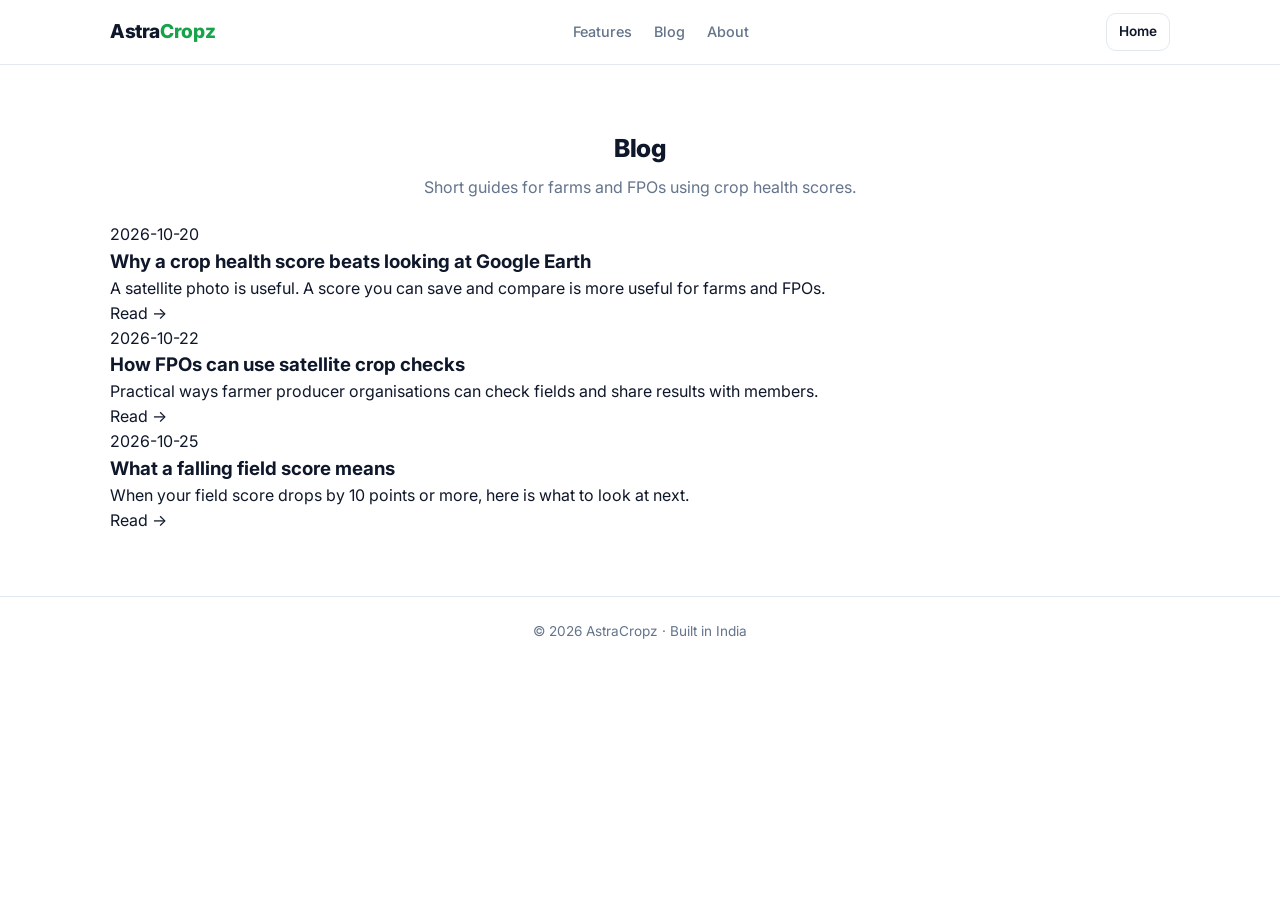
<file: blog/index.html>
<!DOCTYPE html>
<html lang="en">
<head>
  <meta charset="UTF-8">
  <meta name="viewport" content="width=device-width, initial-scale=1.0">
  <title>Blog — AstraCropz</title>
  <meta name="description" content="Guides on crop health scores, satellite checks for Indian farms and FPOs, and field monitoring tips.">
  <meta name="robots" content="index,follow">
  <link rel="canonical" href="https://astracropz.vercel.app/blog/">
  <link rel="icon" href="../favicon.svg" type="image/svg+xml">
  <link rel="stylesheet" href="../style.css">
  <link href="https://fonts.googleapis.com/css2?family=Inter:wght@400;500;600;700&display=swap" rel="stylesheet">
</head>
<body>
  <nav class="nav">
    <div class="container nav-inner">
      <a href="/" class="logo">Astra<span>Cropz</span></a>
      <div class="nav-links">
        <a href="/#features">Features</a>
        <a href="/blog/">Blog</a>
        <a href="/about.html">About</a>
      </div>
      <a class="btn btn-sm btn-outline" href="/">Home</a>
    </div>
  </nav>
  <main class="section">
    <div class="container">
      <h1 class="section-title">Blog</h1>
      <p class="demo-note">Short guides for farms and FPOs using crop health scores.</p>
      <div class="blog-grid">
        <article class="blog-card">
          <p class="blog-meta">2026-10-20</p>
          <h3><a href="why-crop-health-score-beats-looking-at-google-earth.html">Why a crop health score beats looking at Google Earth</a></h3>
          <p>A satellite photo is useful. A score you can save and compare is more useful for farms and FPOs.</p>
          <a href="why-crop-health-score-beats-looking-at-google-earth.html">Read →</a>
        </article>
        <article class="blog-card">
          <p class="blog-meta">2026-10-22</p>
          <h3><a href="how-fpos-can-use-satellite-crop-checks.html">How FPOs can use satellite crop checks</a></h3>
          <p>Practical ways farmer producer organisations can check fields and share results with members.</p>
          <a href="how-fpos-can-use-satellite-crop-checks.html">Read →</a>
        </article>
        <article class="blog-card">
          <p class="blog-meta">2026-10-25</p>
          <h3><a href="what-a-falling-field-score-means.html">What a falling field score means</a></h3>
          <p>When your field score drops by 10 points or more, here is what to look at next.</p>
          <a href="what-a-falling-field-score-means.html">Read →</a>
        </article>
      </div>
    </div>
  </main>
  <footer class="footer"><div class="container"><p>© 2026 AstraCropz · Built in India</p></div></footer>
</body>
</html>
</file>
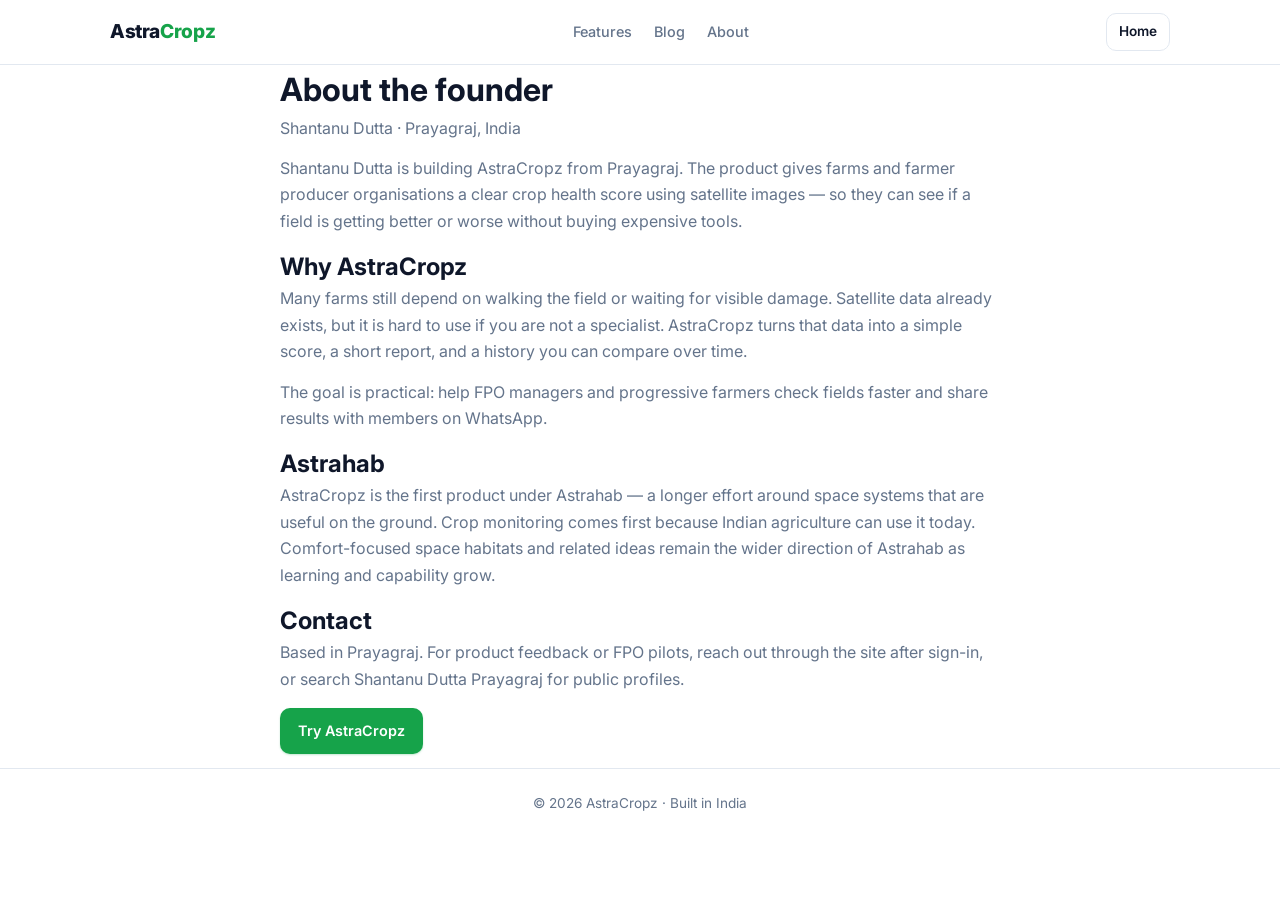
<file: about.html>
<!DOCTYPE html>
<html lang="en">
<head>
  <meta charset="UTF-8">
  <meta name="viewport" content="width=device-width, initial-scale=1.0">
  <title>About Shantanu Dutta — AstraCropz founder</title>
  <meta name="description" content="Shantanu Dutta from Prayagraj built AstraCropz so Indian farms and FPOs can check crop health from space with a simple score.">
  <meta name="robots" content="index,follow">
  <link rel="canonical" href="https://astracropz.vercel.app/about.html">
  <meta property="og:title" content="About Shantanu Dutta — AstraCropz">
  <meta property="og:description" content="Founder story behind AstraCropz and Astrahab.">
  <link rel="icon" href="favicon.svg" type="image/svg+xml">
  <link rel="stylesheet" href="style.css">
  <link href="https://fonts.googleapis.com/css2?family=Inter:wght@400;500;600;700&display=swap" rel="stylesheet">
  <script type="application/ld+json">
  {"@context":"https://schema.org","@type":"Person","name":"Shantanu Dutta","jobTitle":"Founder","worksFor":{"@type":"Organization","name":"AstraCropz"},"address":{"@type":"PostalAddress","addressLocality":"Prayagraj","addressRegion":"Uttar Pradesh","addressCountry":"IN"},"url":"https://astracropz.vercel.app/about.html"}
  </script>
</head>
<body>
  <nav class="nav">
    <div class="container nav-inner">
      <a href="/" class="logo">Astra<span>Cropz</span></a>
      <div class="nav-links">
        <a href="/#features">Features</a>
        <a href="/blog/">Blog</a>
        <a href="/about.html">About</a>
      </div>
      <a class="btn btn-sm btn-outline" href="/">Home</a>
    </div>
  </nav>
  <main class="seo-article about-wrap">
    <h1>About the founder</h1>
    <p class="blog-meta">Shantanu Dutta · Prayagraj, India</p>
    <p>Shantanu Dutta is building AstraCropz from Prayagraj. The product gives farms and farmer producer organisations a clear crop health score using satellite images — so they can see if a field is getting better or worse without buying expensive tools.</p>
    <div class="about-card">
      <h2>Why AstraCropz</h2>
      <p>Many farms still depend on walking the field or waiting for visible damage. Satellite data already exists, but it is hard to use if you are not a specialist. AstraCropz turns that data into a simple score, a short report, and a history you can compare over time.</p>
      <p>The goal is practical: help FPO managers and progressive farmers check fields faster and share results with members on WhatsApp.</p>
    </div>
    <div class="about-card">
      <h2>Astrahab</h2>
      <p>AstraCropz is the first product under Astrahab — a longer effort around space systems that are useful on the ground. Crop monitoring comes first because Indian agriculture can use it today. Comfort-focused space habitats and related ideas remain the wider direction of Astrahab as learning and capability grow.</p>
    </div>
    <div class="about-card">
      <h2>Contact</h2>
      <p>Based in Prayagraj. For product feedback or FPO pilots, reach out through the site after sign-in, or search Shantanu Dutta Prayagraj for public profiles.</p>
      <p style="margin-top:16px"><a class="btn" href="/">Try AstraCropz</a></p>
    </div>
  </main>
  <footer class="footer"><div class="container"><p>© 2026 AstraCropz · Built in India</p></div></footer>
</body>
</html>
</file>
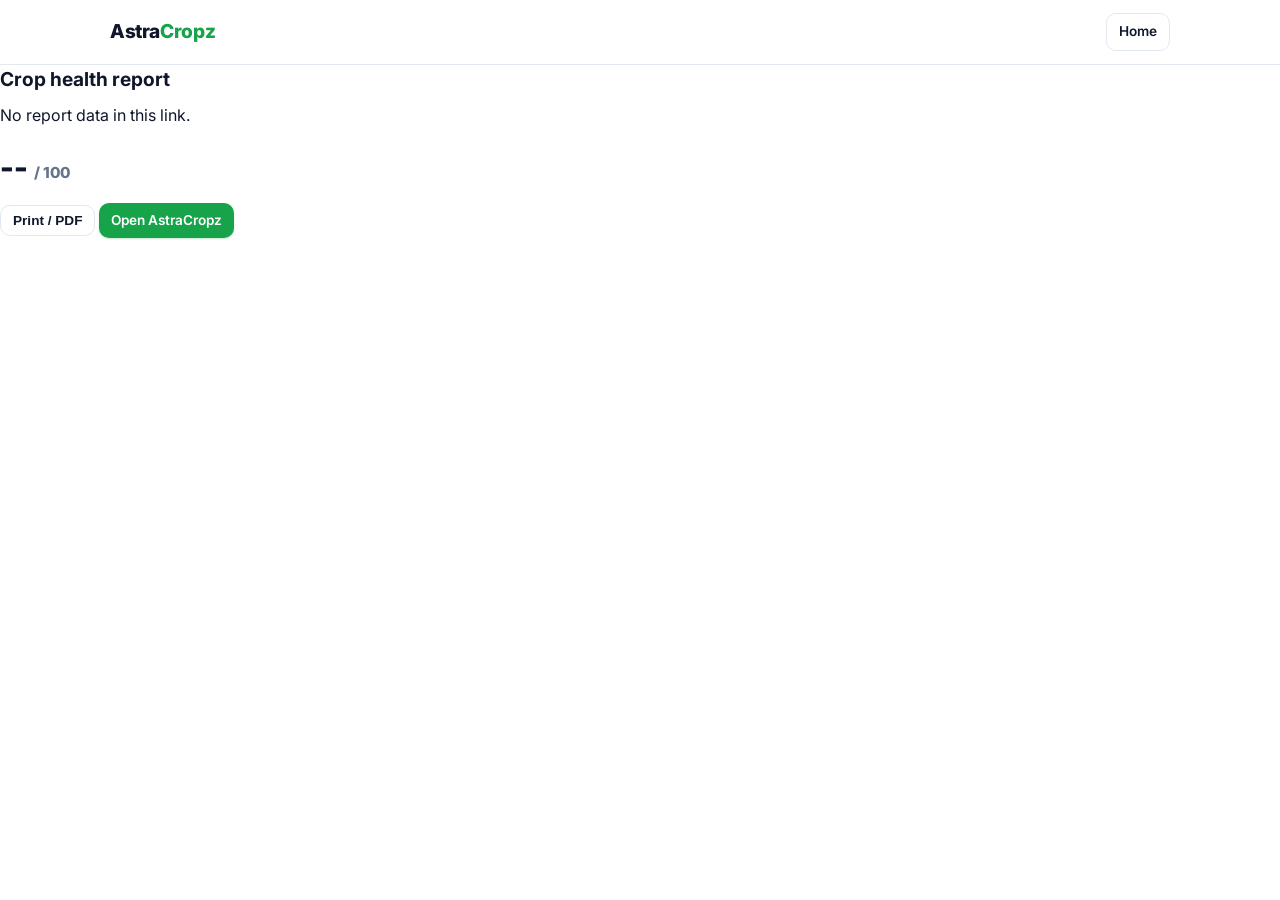
<file: report.html>
<!DOCTYPE html>
<html lang="en">
<head>
  <meta charset="UTF-8">
  <meta name="viewport" content="width=device-width, initial-scale=1.0">
  <title>Shared crop report — AstraCropz</title>
  <meta name="description" content="Shared crop health report from AstraCropz.">
  <meta name="robots" content="noindex">
  <link rel="icon" href="favicon.svg" type="image/svg+xml">
  <link rel="stylesheet" href="style.css">
  <link href="https://fonts.googleapis.com/css2?family=Inter:wght@400;500;600;700&display=swap" rel="stylesheet">
</head>
<body>
  <nav class="nav">
    <div class="container nav-inner">
      <a href="/" class="logo">Astra<span>Cropz</span></a>
      <a class="btn btn-sm btn-outline" href="/">Home</a>
    </div>
  </nav>
  <main class="report-page">
    <div class="report-card" id="reportCard">
      <h1 style="font-size:1.2rem;margin-bottom:8px">Crop health report</h1>
      <p class="blog-meta" id="rLoc">Loading…</p>
      <div class="score-wrap" style="margin-top:16px">
        <div class="score" id="rScore">-- <span>/ 100</span></div>
        <p class="score-meaning" id="rMeaning"></p>
      </div>
      <p class="date-meta" id="rImageDate" style="display:none"></p>
      <p class="date-meta ground" id="rGroundDate" style="display:none"></p>
      <p class="status" id="rStatus"></p>
      <p class="summary" id="rSummary" style="margin-top:12px"></p>
      <p class="result-foot" id="rMeta"></p>
      <div class="report-actions">
        <button type="button" class="btn btn-outline btn-sm" onclick="window.print()">Print / PDF</button>
        <a class="btn btn-sm" href="/">Open AstraCropz</a>
      </div>
    </div>
  </main>
  <script>
  (function(){
    function qs(name){return new URL(location.href).searchParams.get(name);}
    try{
      var raw=qs('r');
      if(!raw){document.getElementById('rLoc').textContent='No report data in this link.';return;}
      var json=decodeURIComponent(escape(atob(raw)));
      var d=JSON.parse(json);
      document.getElementById('rLoc').textContent=(d.l||'Field')+(d.d?(' · '+d.d):'');
      document.getElementById('rScore').innerHTML=(d.s!=null?d.s:'--')+' <span>/ 100</span>';
      document.getElementById('rMeaning').textContent=d.m||'';
      document.getElementById('rStatus').textContent=d.st?('Status: '+d.st):'';
      var imgEl=document.getElementById('rImageDate');
      if(imgEl){if(d.img){imgEl.style.display='block';imgEl.textContent='Satellite image: '+d.img;}else{imgEl.style.display='none';}}
      var gEl=document.getElementById('rGroundDate');
      if(gEl){if(d.g){gEl.style.display='block';gEl.textContent='Ground check: '+d.g;}else{gEl.style.display='none';}}
      document.getElementById('rSummary').textContent=d.sum||'';
      var meta=[];
      if(d.c)meta.push('Crop: '+d.c);
      if(d.w)meta.push('Weather: '+d.w);
      if(d.img)meta.push('Image: '+d.img);
      if(d.g)meta.push('Ground: '+d.g);
      document.getElementById('rMeta').textContent=meta.join(' · ')||'Shared from AstraCropz';
      document.title=(d.l||'Field')+' — score '+(d.s!=null?d.s:'--')+' | AstraCropz';
    }catch(e){
      document.getElementById('rLoc').textContent='This report link is invalid or expired.';
    }
  })();
  </script>
</body>
</html>
</file>
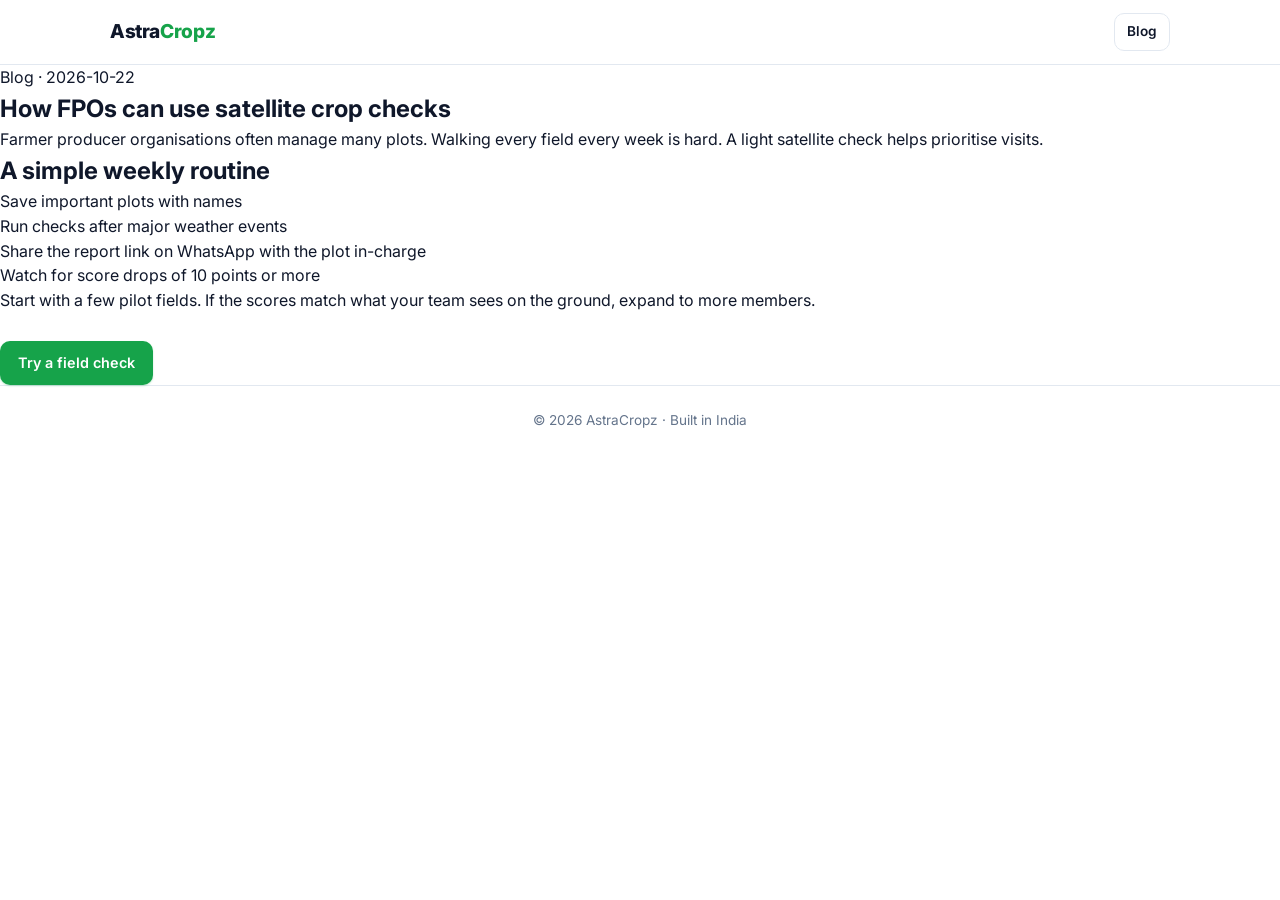
<file: blog/how-fpos-can-use-satellite-crop-checks.html>
<!DOCTYPE html>
<html lang="en">
<head>
  <meta charset="UTF-8">
  <meta name="viewport" content="width=device-width, initial-scale=1.0">
  <title>How FPOs can use satellite crop checks — AstraCropz</title>
  <meta name="description" content="Practical ways farmer producer organisations can check fields and share results with members.">
  <meta name="robots" content="index,follow">
  <link rel="canonical" href="https://astracropz.vercel.app/blog/how-fpos-can-use-satellite-crop-checks.html">
  <link rel="icon" href="../favicon.svg" type="image/svg+xml">
  <link rel="stylesheet" href="../style.css">
  <link href="https://fonts.googleapis.com/css2?family=Inter:wght@400;500;600;700&display=swap" rel="stylesheet">
</head>
<body>
  <nav class="nav"><div class="container nav-inner"><a href="/" class="logo">Astra<span>Cropz</span></a><a class="btn btn-sm btn-outline" href="/blog/">Blog</a></div></nav>
  <article class="seo-article">
    <p class="blog-meta"><a href="/blog/">Blog</a> · 2026-10-22</p>
    <h1>How FPOs can use satellite crop checks</h1>
    <p>Farmer producer organisations often manage many plots. Walking every field every week is hard. A light satellite check helps prioritise visits.</p>
    <h2>A simple weekly routine</h2>
    <ul>
      <li>Save important plots with names</li>
      <li>Run checks after major weather events</li>
      <li>Share the report link on WhatsApp with the plot in-charge</li>
      <li>Watch for score drops of 10 points or more</li>
    </ul>
    <p>Start with a few pilot fields. If the scores match what your team sees on the ground, expand to more members.</p>
    <p style="margin-top:28px"><a class="btn" href="/">Try a field check</a></p>
  </article>
  <footer class="footer"><div class="container"><p>© 2026 AstraCropz · Built in India</p></div></footer>
</body>
</html>
</file>
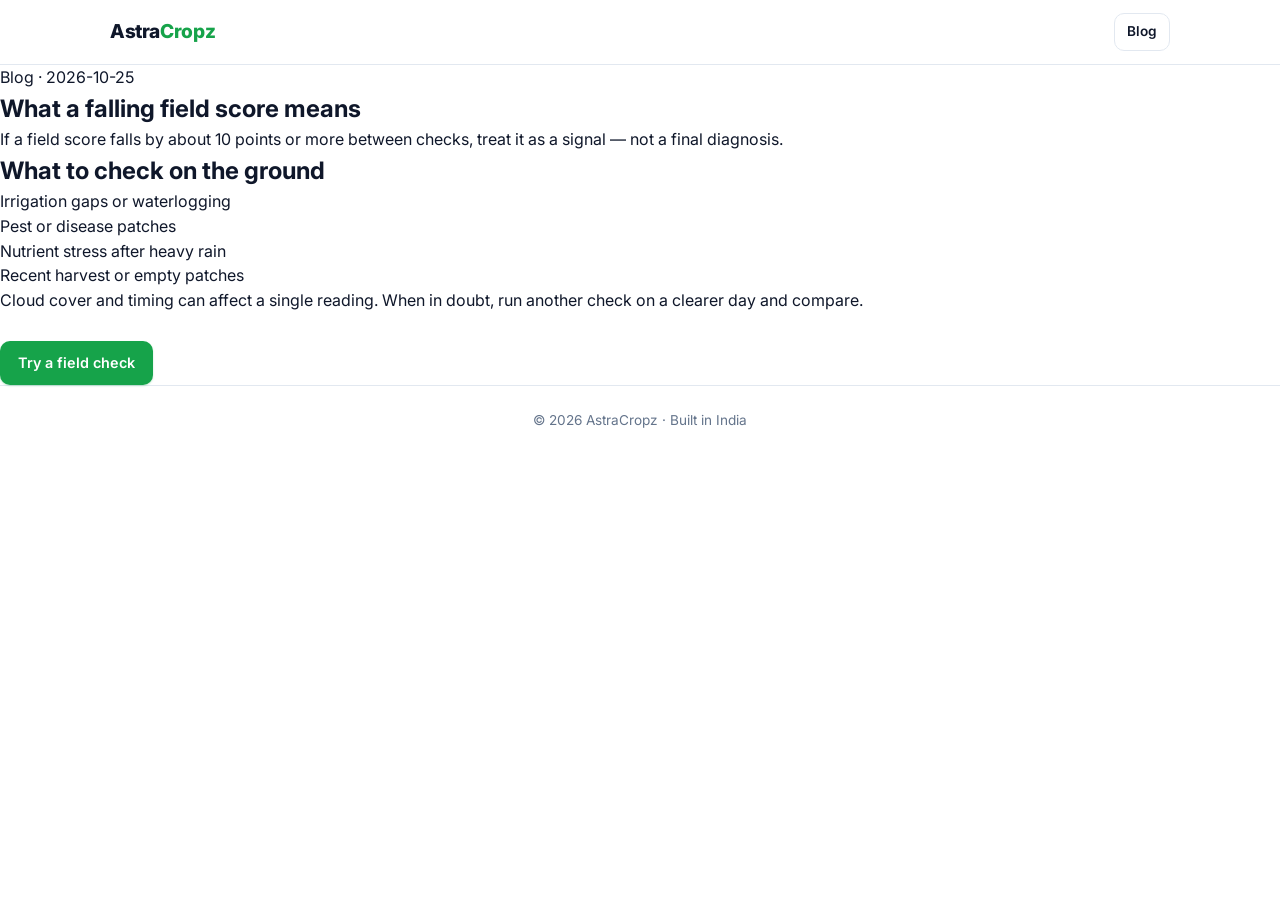
<file: blog/what-a-falling-field-score-means.html>
<!DOCTYPE html>
<html lang="en">
<head>
  <meta charset="UTF-8">
  <meta name="viewport" content="width=device-width, initial-scale=1.0">
  <title>What a falling field score means — AstraCropz</title>
  <meta name="description" content="When your field score drops by 10 points or more, here is what to look at next.">
  <meta name="robots" content="index,follow">
  <link rel="canonical" href="https://astracropz.vercel.app/blog/what-a-falling-field-score-means.html">
  <link rel="icon" href="../favicon.svg" type="image/svg+xml">
  <link rel="stylesheet" href="../style.css">
  <link href="https://fonts.googleapis.com/css2?family=Inter:wght@400;500;600;700&display=swap" rel="stylesheet">
</head>
<body>
  <nav class="nav"><div class="container nav-inner"><a href="/" class="logo">Astra<span>Cropz</span></a><a class="btn btn-sm btn-outline" href="/blog/">Blog</a></div></nav>
  <article class="seo-article">
    <p class="blog-meta"><a href="/blog/">Blog</a> · 2026-10-25</p>
    <h1>What a falling field score means</h1>
    <p>If a field score falls by about 10 points or more between checks, treat it as a signal — not a final diagnosis.</p>
    <h2>What to check on the ground</h2>
    <ul>
      <li>Irrigation gaps or waterlogging</li>
      <li>Pest or disease patches</li>
      <li>Nutrient stress after heavy rain</li>
      <li>Recent harvest or empty patches</li>
    </ul>
    <p>Cloud cover and timing can affect a single reading. When in doubt, run another check on a clearer day and compare.</p>
    <p style="margin-top:28px"><a class="btn" href="/">Try a field check</a></p>
  </article>
  <footer class="footer"><div class="container"><p>© 2026 AstraCropz · Built in India</p></div></footer>
</body>
</html>
</file>
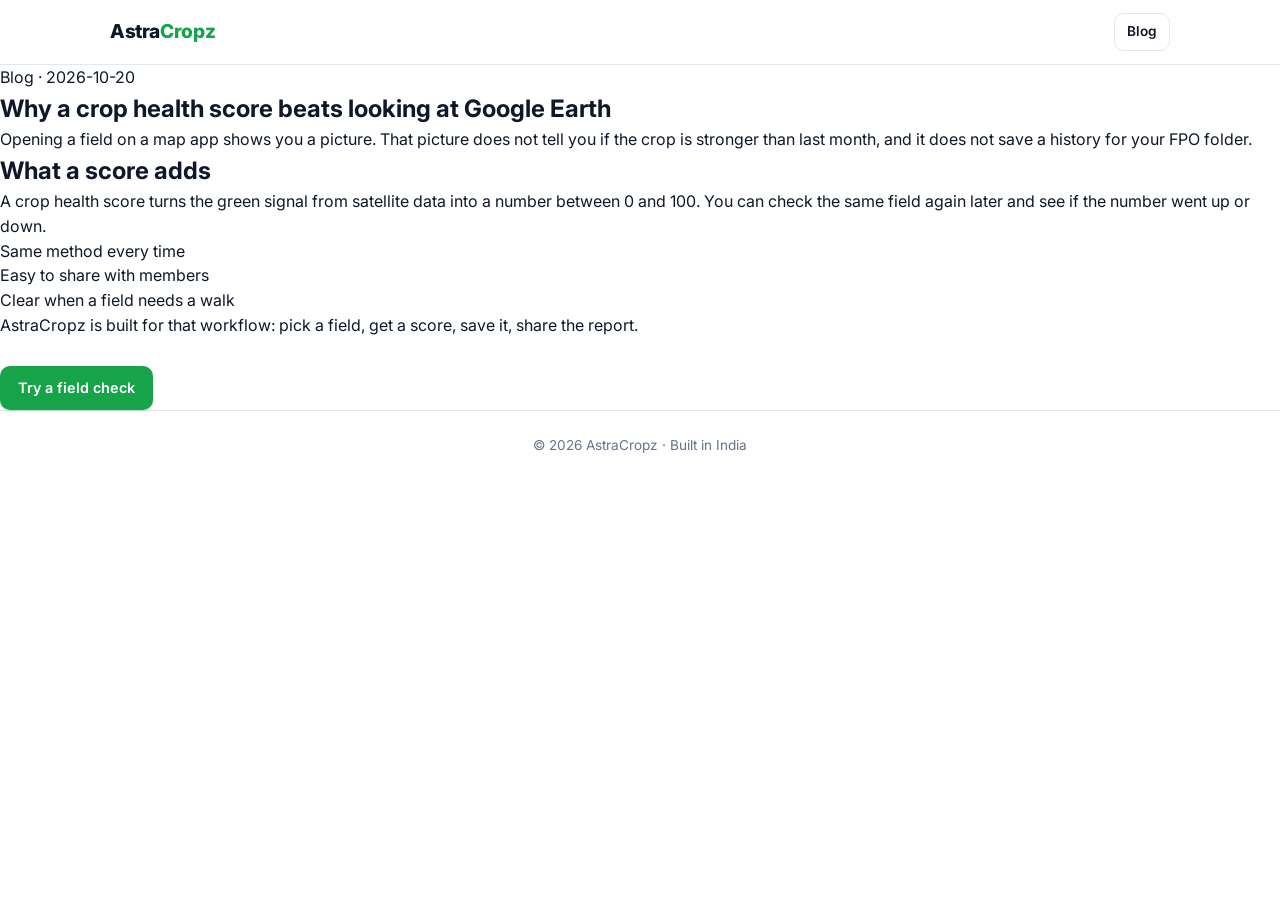
<file: blog/why-crop-health-score-beats-looking-at-google-earth.html>
<!DOCTYPE html>
<html lang="en">
<head>
  <meta charset="UTF-8">
  <meta name="viewport" content="width=device-width, initial-scale=1.0">
  <title>Why a crop health score beats looking at Google Earth — AstraCropz</title>
  <meta name="description" content="A satellite photo is useful. A score you can save and compare is more useful for farms and FPOs.">
  <meta name="robots" content="index,follow">
  <link rel="canonical" href="https://astracropz.vercel.app/blog/why-crop-health-score-beats-looking-at-google-earth.html">
  <link rel="icon" href="../favicon.svg" type="image/svg+xml">
  <link rel="stylesheet" href="../style.css">
  <link href="https://fonts.googleapis.com/css2?family=Inter:wght@400;500;600;700&display=swap" rel="stylesheet">
</head>
<body>
  <nav class="nav"><div class="container nav-inner"><a href="/" class="logo">Astra<span>Cropz</span></a><a class="btn btn-sm btn-outline" href="/blog/">Blog</a></div></nav>
  <article class="seo-article">
    <p class="blog-meta"><a href="/blog/">Blog</a> · 2026-10-20</p>
    <h1>Why a crop health score beats looking at Google Earth</h1>
    <p>Opening a field on a map app shows you a picture. That picture does not tell you if the crop is stronger than last month, and it does not save a history for your FPO folder.</p>
    <h2>What a score adds</h2>
    <p>A crop health score turns the green signal from satellite data into a number between 0 and 100. You can check the same field again later and see if the number went up or down.</p>
    <ul>
      <li>Same method every time</li>
      <li>Easy to share with members</li>
      <li>Clear when a field needs a walk</li>
    </ul>
    <p>AstraCropz is built for that workflow: pick a field, get a score, save it, share the report.</p>
    <p style="margin-top:28px"><a class="btn" href="/">Try a field check</a></p>
  </article>
  <footer class="footer"><div class="container"><p>© 2026 AstraCropz · Built in India</p></div></footer>
</body>
</html>
</file>
<file: style.css>
:root{--bg:#fff;--bg-alt:#f6f7f8;--text:#0f172a;--text-muted:#64748b;--border:#e2e8f0;--green:#16a34a;--green-dark:#15803d;--radius:14px;--shadow:0 1px 2px rgba(15,23,42,.04),0 8px 24px rgba(15,23,42,.06);--shadow-lg:0 4px 6px rgba(15,23,42,.04),0 20px 40px rgba(15,23,42,.08)}
*{box-sizing:border-box;margin:0;padding:0}body{font-family:Inter,system-ui,sans-serif;color:var(--text);background:var(--bg);line-height:1.55;-webkit-font-smoothing:antialiased;padding-bottom:0}
a{color:inherit;text-decoration:none}.container{max-width:1100px;margin:0 auto;padding:0 20px}
.nav{border-bottom:1px solid var(--border);background:rgba(255,255,255,.9);backdrop-filter:blur(12px);position:sticky;top:0;z-index:40}
.nav-inner{display:flex;align-items:center;justify-content:space-between;height:64px;gap:16px}
.logo{font-weight:800;font-size:1.2rem;letter-spacing:-.02em}.logo span{color:var(--green)}
.nav-links{display:flex;gap:22px;font-size:.9rem;color:var(--text-muted);font-weight:500}
.nav-links a:hover{color:var(--text)}.nav-auth{display:flex;align-items:center;gap:8px}
.btn{display:inline-flex;align-items:center;justify-content:center;background:var(--green);color:#fff;border:none;border-radius:10px;padding:11px 18px;font-weight:600;font-size:.9rem;cursor:pointer;box-shadow:0 1px 2px rgba(22,163,74,.25);transition:transform .15s ease,background .15s ease,box-shadow .15s ease}
.btn:hover{background:var(--green-dark);transform:translateY(-1px);box-shadow:0 4px 12px rgba(22,163,74,.3)}.btn:disabled{opacity:.6;cursor:not-allowed;transform:none}.btn:active{transform:scale(.98)}
.btn-outline{background:#fff;color:var(--text);border:1px solid var(--border);box-shadow:none}
.btn-outline:hover{background:var(--bg-alt);box-shadow:none;transform:none}.btn-sm{padding:7px 12px;font-size:.85rem}.btn-full{width:100%}.btn-lg{padding:13px 22px;font-size:.95rem;border-radius:12px}
.hero{position:relative;padding:64px 0 48px;overflow:hidden}
.hero-glow{position:absolute;inset:-20% -10% auto;height:70%;background:radial-gradient(ellipse at 30% 20%,rgba(22,163,74,.12),transparent 55%),radial-gradient(ellipse at 80% 0%,rgba(15,23,42,.04),transparent 40%);pointer-events:none}
.hero-grid{display:grid;grid-template-columns:1.15fr .85fr;gap:40px;align-items:center;position:relative;z-index:1}
.hero-copy{text-align:left}.badge{display:inline-block;font-size:.78rem;font-weight:600;color:var(--green);background:#ecfdf3;border:1px solid #bbf7d0;border-radius:999px;padding:5px 12px;margin-bottom:16px}
.hero h1{font-size:clamp(1.85rem,4.2vw,2.75rem);line-height:1.12;margin-bottom:14px;letter-spacing:-.03em;font-weight:800}
.hero-accent{color:var(--green)}.hero-sub{color:var(--text-muted);max-width:520px;margin:0 0 16px;font-size:1.02rem}
.hero-points{list-style:none;margin:0 0 22px;padding:0}.hero-points li{position:relative;padding-left:22px;margin-bottom:8px;font-size:.95rem;font-weight:500;color:var(--text)}
.hero-points li:before{content:"";position:absolute;left:0;top:8px;width:10px;height:10px;border-radius:50%;background:var(--green);box-shadow:0 0 0 3px rgba(22,163,74,.15)}
.hero-cta{display:flex;gap:12px;flex-wrap:wrap;margin-bottom:12px}.hero-trust-line{font-size:.85rem;color:var(--text-muted)}
.hero-card{background:linear-gradient(160deg,#fff 0%,#f8fafc 100%);border:1px solid var(--border);border-radius:20px;padding:22px;box-shadow:var(--shadow-lg);transform:perspective(900px) rotateY(-4deg) rotateX(2deg);transition:transform .25s ease}
.hero-card:hover{transform:perspective(900px) rotateY(-1deg) rotateX(0)}
.hero-card-top{display:flex;justify-content:space-between;align-items:center;margin-bottom:18px}.hero-card-label{font-size:.8rem;color:var(--text-muted);font-weight:500}.hero-card-pill{font-size:.72rem;font-weight:700;color:var(--green);background:#ecfdf3;border-radius:999px;padding:4px 10px}
.hero-score-row{display:flex;align-items:center;gap:16px;margin-bottom:14px}.hero-score{font-size:2.6rem;font-weight:800;letter-spacing:-.03em;line-height:1}.hero-score span{font-size:1rem;color:var(--text-muted);font-weight:600}.hero-score-meta strong{display:block;font-size:1rem}.hero-score-meta span{font-size:.85rem;color:var(--text-muted)}
.hero-bar{height:10px;background:#e2e8f0;border-radius:999px;overflow:hidden;margin-bottom:16px}.hero-bar i{display:block;height:100%;background:linear-gradient(90deg,#4ade80,var(--green));border-radius:999px}
.hero-date-row{font-size:.82rem;font-weight:600;color:var(--text-muted);margin:-4px 0 14px}
.hero-card-foot{display:flex;gap:12px;flex-wrap:wrap}.hero-card-foot span{font-size:.75rem;font-weight:600;color:var(--text-muted);background:var(--bg-alt);border-radius:8px;padding:6px 10px}
.trust-strip{border-top:1px solid var(--border);border-bottom:1px solid var(--border);background:#fafafa;padding:14px 0}.trust-inner{display:flex;flex-wrap:wrap;align-items:center;justify-content:center;gap:10px 14px;font-size:.82rem;font-weight:600;color:var(--text-muted)}.trust-inner .dot{width:4px;height:4px;border-radius:50%;background:#cbd5e1}
.section{padding:64px 0}.section-alt{background:var(--bg-alt)}.section-title{font-size:1.55rem;margin-bottom:12px;text-align:center;letter-spacing:-.02em;font-weight:800}
.section-lead{text-align:center;color:var(--text-muted);max-width:640px;margin:0 auto 28px;font-size:1rem}
.features-grid{display:grid;grid-template-columns:repeat(auto-fit,minmax(220px,1fr));gap:16px}
.feature-card{background:#fff;border:1px solid var(--border);border-radius:var(--radius);padding:22px}.feature-icon{font-weight:800;color:var(--green);margin-bottom:10px;font-size:.9rem}.feature-card h3{margin-bottom:8px;font-size:1.02rem;letter-spacing:-.01em}.feature-card p{color:var(--text-muted);font-size:.9rem}
.elev{box-shadow:var(--shadow)}.elev-lg{box-shadow:var(--shadow-lg);border-radius:16px;overflow:hidden;border:1px solid var(--border)}
.steps{display:grid;grid-template-columns:repeat(auto-fit,minmax(200px,1fr));gap:16px}.step{background:#fff;border:1px solid var(--border);border-radius:var(--radius);padding:22px;text-align:center}.step-num{width:36px;height:36px;border-radius:50%;background:var(--green);color:#fff;display:inline-flex;align-items:center;justify-content:center;font-weight:800;margin-bottom:12px;box-shadow:0 4px 12px rgba(22,163,74,.3)}.step h3{margin-bottom:6px}.step p{color:var(--text-muted);font-size:.9rem}
.demo-note{text-align:center;color:var(--text-muted);margin:-4px 0 22px}
.tool-wrapper{display:grid;grid-template-columns:320px 1fr;gap:0;background:#fff}.tool-sidebar{background:#fff;border-right:1px solid var(--border);padding:20px}.tool-sidebar h3{margin-bottom:14px}.form-group{margin-bottom:12px}.form-group label{display:block;font-size:.8rem;font-weight:600;margin-bottom:4px}.form-group input,.form-group select,.form-group textarea{width:100%;border:1px solid var(--border);border-radius:10px;padding:10px 11px;font:inherit;background:#fff}.field-hint{font-size:.75rem;color:var(--text-muted);margin-top:4px}
.tool-map-wrap{position:relative;min-height:400px}.tool-map{height:100%;min-height:400px}
.result-box{margin-top:20px;padding:16px;background:#fff;border:1px solid var(--border);border-radius:12px;box-shadow:var(--shadow)}
.result-box.enter{animation:dashIn .25s ease}
.result-box h4{font-size:.9rem;margin-bottom:6px;font-weight:600}
.score{font-size:1.9rem;font-weight:800}.score span{font-size:.95rem;color:var(--text-muted)}
.status{font-weight:600;margin:6px 0}.status.healthy{color:var(--green)}
.date-meta{font-size:.85rem;color:var(--text-muted);margin:4px 0 2px;font-weight:500}
.date-meta.strong{color:var(--text);font-weight:600}
.date-meta.ground{color:#166534}
.weather-line{font-size:.9rem;color:var(--text-muted);margin:8px 0;padding:8px 10px;background:var(--bg-alt);border-radius:8px}
.thumb-wrap{margin:10px 0}.thumb-wrap img{width:100%;border-radius:8px;border:1px solid var(--border);display:block;max-height:180px;object-fit:cover}.thumb-cap{font-size:.8rem;color:var(--text-muted);margin-top:6px}
.pricing-grid{display:grid;grid-template-columns:repeat(auto-fit,minmax(240px,1fr));gap:16px;max-width:640px;margin:0 auto}
.price-card{background:#fff;border:1px solid var(--border);border-radius:var(--radius);padding:24px;position:relative}.price-card.featured{border-color:var(--green);box-shadow:0 0 0 1px var(--green),var(--shadow-lg)}.popular{position:absolute;top:-12px;left:16px;background:var(--green);color:#fff;font-size:.75rem;font-weight:700;padding:3px 10px;border-radius:999px}.price{font-size:1.8rem;font-weight:800;margin:10px 0}.price span{font-size:.9rem;color:var(--text-muted);font-weight:500}.price-card ul{list-style:none;margin:12px 0 18px}.price-card li{padding:5px 0;font-size:.9rem;color:var(--text-muted)}
.cta-band{background:linear-gradient(135deg,#0f172a 0%,#14532d 100%);color:#fff;text-align:center}.cta-band-inner h2{font-size:1.5rem;margin-bottom:8px;letter-spacing:-.02em}.cta-band-inner p{opacity:.85;margin-bottom:18px;max-width:480px;margin-left:auto;margin-right:auto}.cta-band .btn{box-shadow:0 8px 24px rgba(0,0,0,.25)}
.footer{border-top:1px solid var(--border);padding:24px 0;text-align:center;color:var(--text-muted);font-size:.85rem}
.faq-grid{display:grid;grid-template-columns:repeat(auto-fit,minmax(240px,1fr));gap:14px;max-width:900px;margin:0 auto}
.faq-item{background:#fff;border:1px solid var(--border);border-radius:var(--radius);padding:18px 20px}.faq-item h3{font-size:.98rem;margin-bottom:8px}.faq-item p{font-size:.9rem;color:var(--text-muted);line-height:1.55}
.mobile-cta{display:none!important}
.dash-panel{animation:dashIn .22s ease}
@keyframes dashIn{from{opacity:0;transform:translateY(6px)}to{opacity:1;transform:none}}
.dash-main{transition:opacity .15s ease}
.side-link{transition:background .15s ease,color .15s ease}
.dash-card{transition:transform .15s ease,box-shadow .15s ease}.dash-card:hover{transform:translateY(-1px);box-shadow:0 4px 14px rgba(15,23,42,.08)}
.ndvi-legend{position:absolute;bottom:12px;left:12px;right:12px;display:flex;align-items:center;gap:8px;background:rgba(255,255,255,.92);border:1px solid var(--border);border-radius:8px;padding:6px 10px;font-size:.75rem;z-index:5}.leg-bar{flex:1;height:8px;border-radius:4px;background:linear-gradient(90deg,#dc2626,#eab308,#16a34a)}
.auth-modal,.quota-modal{position:fixed;inset:0;z-index:100;display:flex;align-items:center;justify-content:center;padding:16px}
.auth-overlay,.quota-overlay{position:absolute;inset:0;background:rgba(15,23,42,.5);backdrop-filter:blur(4px)}
.auth-box,.quota-box{position:relative;background:#fff;border-radius:16px;padding:26px;width:100%;max-width:400px;box-shadow:var(--shadow-lg)}
.auth-close,.quota-close{position:absolute;top:10px;right:12px;border:none;background:none;font-size:1.4rem;cursor:pointer;color:var(--text-muted)}
.auth-box h2,.quota-box h2{margin-bottom:6px}.auth-sub{color:var(--text-muted);margin-bottom:16px;font-size:.9rem}.auth-error{color:#dc2626;font-size:.85rem;margin:8px 0}.auth-switch{margin-top:14px;font-size:.85rem;color:var(--text-muted);text-align:center}.auth-switch a{color:var(--green);font-weight:600}
.quota-icon{width:48px;height:48px;border-radius:50%;background:#ecfdf3;color:var(--green);display:flex;align-items:center;justify-content:center;font-weight:800;font-size:1.2rem;margin-bottom:12px}.quota-text{color:var(--text-muted);margin:8px 0 16px}.quota-actions{display:flex;flex-direction:column;gap:8px}
.dash-shell{display:flex;min-height:100vh}.sidebar{width:240px;background:#fff;border-right:1px solid var(--border);display:flex;flex-direction:column;padding:18px 14px;position:sticky;top:0;height:100vh}.side-brand{margin-bottom:20px}.side-nav{display:flex;flex-direction:column;gap:4px;flex:1}.side-link{text-align:left;border:none;background:transparent;padding:10px 12px;border-radius:8px;font:inherit;font-weight:500;color:var(--text-muted);cursor:pointer}.side-link:hover{background:var(--bg-alt);color:var(--text)}.side-link.active{background:#ecfdf3;color:var(--green);font-weight:600}.side-foot{margin-top:auto;padding-top:12px}.usage-line{font-size:.75rem;color:var(--text-muted);margin-bottom:10px}
.dash-main{flex:1;padding:20px 24px;background:var(--bg-alt);min-width:0}.dash-top{display:flex;align-items:center;gap:12px;margin-bottom:20px}.dash-top h1{font-size:1.25rem;flex:1}.dash-user{font-size:.9rem;color:var(--text-muted)}.side-toggle{display:none;border:1px solid var(--border);background:#fff;border-radius:8px;padding:6px 10px;cursor:pointer}
.stat-grid{display:grid;grid-template-columns:repeat(auto-fit,minmax(160px,1fr));gap:12px;margin-bottom:20px}.stat-card{background:#fff;border:1px solid var(--border);border-radius:var(--radius);padding:16px;box-shadow:var(--shadow)}.stat-label{display:block;font-size:.8rem;color:var(--text-muted)}.stat-card strong{display:block;font-size:1.4rem;margin:4px 0}.stat-hint{font-size:.75rem;color:var(--text-muted)}
.overview-actions{display:flex;gap:10px;margin-top:16px;flex-wrap:wrap}.overview-recent-title{margin:16px 0 10px;font-size:1rem}
.dashboard-list{display:flex;flex-direction:column;gap:10px}.dash-card{display:flex;gap:14px;background:#fff;border:1px solid var(--border);border-radius:var(--radius);padding:14px;align-items:flex-start;box-shadow:var(--shadow)}.dash-score{font-size:1.45rem;font-weight:700;min-width:42px;text-align:center}.dash-score.good{color:var(--green)}.dash-score.bad{color:#dc2626}.dash-info strong{display:block}.dash-info span{font-size:.8rem;color:var(--text-muted)}.dash-info p{font-size:.85rem;color:var(--text-muted);margin-top:4px}.empty-msg{color:var(--text-muted);padding:20px 0}
.settings-grid{display:grid;grid-template-columns:repeat(auto-fit,minmax(260px,1fr));gap:16px}.settings-card{background:#fff;border:1px solid var(--border);border-radius:var(--radius);padding:18px;box-shadow:var(--shadow)}.settings-card h3{margin-bottom:12px}.settings-row{display:flex;justify-content:space-between;gap:12px;margin-bottom:8px;font-size:.9rem}.settings-hint{font-size:.85rem;color:var(--text-muted);margin-bottom:12px}
.score-wrap{display:flex;align-items:baseline;gap:12px;flex-wrap:wrap;margin-bottom:4px}
.score-meaning{font-size:1rem;font-weight:600;color:var(--text);margin:0}
.compare-line{font-size:.9rem;font-weight:500;margin:10px 0;padding:10px 12px;background:#f0fdf4;border:1px solid #bbf7d0;border-radius:8px;color:#166534}
.compare-line.warn{background:#fef2f2;border-color:#fecaca;color:#991b1b}
.compare-line.neutral{background:var(--bg-alt);border-color:var(--border);color:var(--text)}
.result-foot{font-size:.8rem;color:var(--text-muted);margin-top:10px}
.field-list{display:flex;flex-direction:column;gap:6px;margin:10px 0 14px}
.field-chip{display:flex;align-items:center;justify-content:space-between;gap:8px;padding:8px 10px;border:1px solid var(--border);border-radius:8px;background:var(--bg-alt);font-size:.85rem;cursor:pointer}
.field-chip:hover{border-color:var(--green)}.field-chip .field-del{border:none;background:transparent;color:var(--text-muted);cursor:pointer;font-size:1rem}
.field-save-row{display:flex;gap:8px;margin-top:8px}.field-save-row input{flex:1}
.share-row{display:flex;flex-wrap:wrap;gap:8px;margin-top:12px}
.alert-banner{background:#fef2f2;border:1px solid #fecaca;color:#991b1b;border-radius:10px;padding:12px 14px;margin-bottom:16px;font-size:.9rem;font-weight:500}
.alert-banner.ok{background:#f0fdf4;border-color:#bbf7d0;color:#166534}
.alert-banner.empty{background:var(--bg-alt);border-color:var(--border);color:var(--text-muted);font-weight:400}
.lang-toggle{display:inline-flex;border:1px solid var(--border);border-radius:8px;overflow:hidden;margin:8px 0}
.lang-toggle button{border:none;background:#fff;padding:6px 12px;font-size:.8rem;cursor:pointer;font-weight:600;color:var(--text-muted)}
.lang-toggle button.active{background:var(--green);color:#fff}
.about-wrap{max-width:720px;margin:0 auto}.about-wrap p{color:var(--text-muted);margin-bottom:14px;line-height:1.65}
.action-line{margin-top:12px;padding:12px 14px;background:#ecfdf3;border:1px solid #bbf7d0;border-radius:10px;font-size:.92rem;font-weight:600;color:#166534;line-height:1.45}
.ov-score{font-weight:700;font-size:1.1rem;min-width:36px;text-align:center}
.ov-score.good{color:var(--green)}.ov-score.bad{color:#dc2626}.ov-score.muted{color:#999;font-weight:500}
#appDashboard{min-height:100vh;width:100%;flex-direction:column}
#appDashboard .dash-shell{display:flex;flex:1;min-height:100vh;width:100%}
.sidebar-overlay{display:none;position:fixed;inset:0;background:rgba(0,0,0,.35);z-index:45}
.sidebar-overlay.open{display:block}
@media(max-width:900px){.hero-grid{grid-template-columns:1fr}.hero-card{transform:none;max-width:420px}.hero-copy{text-align:center}.hero-sub{margin-left:auto;margin-right:auto}.hero-cta{justify-content:center}.hero-points{display:inline-block;text-align:left}}
@media(max-width:860px){.tool-wrapper{grid-template-columns:1fr}.tool-sidebar{border-right:none;border-bottom:1px solid var(--border)}.nav-links{display:none}.sidebar{position:fixed;left:0;top:0;bottom:0;z-index:50;transform:translateX(-105%);transition:transform .2s ease}.sidebar.open{transform:translateX(0);box-shadow:8px 0 30px rgba(0,0,0,.12)}.side-toggle{display:inline-flex}}
@media print{.nav,.footer,.report-actions,.share-row,.side-toggle,.cta-band{display:none!important}.report-card,.result-box{border:none;box-shadow:none}body{background:#fff}}
</file>
